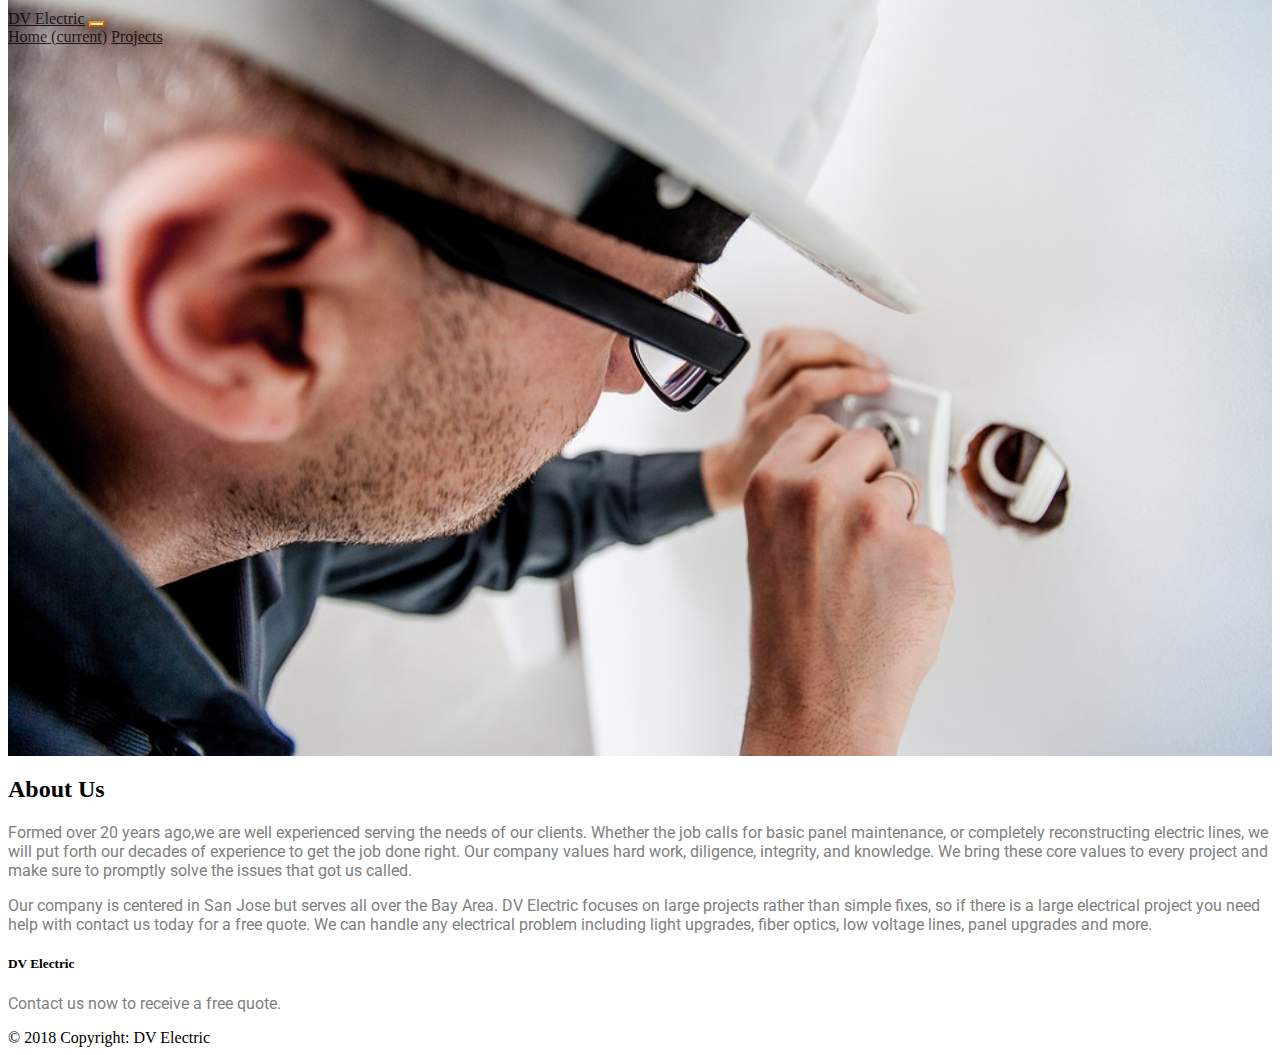
<file: about.html>
<!DOCTYPE html>
<html>
  
  <head>
<meta name="viewport" content="width=device-width, initial-scale=1.0">
<meta charset="utf-8">
  <title>Dv Electric</title>
  
     <link rel="stylesheet" href="https://maxcdn.bootstrapcdn.com/bootstrap/4.0.0-beta/css/bootstrap.min.css" integrity="sha384-/Y6pD6FV/Vv2HJnA6t+vslU6fwYXjCFtcEpHbNJ0lyAFsXTsjBbfaDjzALeQsN6M" crossorigin="anonymous">
<script src="https://ajax.googleapis.com/ajax/libs/jquery/3.3.1/jquery.min.js"></script>
    <script src="https://cdnjs.cloudflare.com/ajax/libs/popper.js/1.11.0/umd/popper.min.js" integrity="sha384-b/U6ypiBEHpOf/4+1nzFpr53nxSS+GLCkfwBdFNTxtclqqenISfwAzpKaMNFNmj4" crossorigin="anonymous"></script>
    <script src="https://maxcdn.bootstrapcdn.com/bootstrap/4.0.0-beta/js/bootstrap.min.js" integrity="sha384-h0AbiXch4ZDo7tp9hKZ4TsHbi047NrKGLO3SEJAg45jXxnGIfYzk4Si90RDIqNm1" crossorigin="anonymous"></script>
		<link href="https://fonts.googleapis.com/css?family=Roboto" rel="stylesheet">


<link rel="stylesheet" href="styles.css">
  
  </head>
<body>
	
		<!--navbar-->

	<nav class="navbar navbar-expand-lg navbar-light navbar-custom bg-light fixed-top">
  <a class="navbar-brand" href="index.html">DV Electric</a>
  <button class="navbar-toggler ml-auto custom-toggler" type="button" data-toggle="collapse" data-target="#navbarNavAltMarkup" aria-controls="navbarNavAltMarkup" aria-expanded="false" aria-label="Toggle navigation">
    <span class="navbar-toggler-icon"></span>
  </button>
  <div class="collapse navbar-collapse" id="navbarNavAltMarkup">
    <div class="navbar-nav">
      <a class="nav-item nav-link active" href="index.html">Home <span class="sr-only">(current)</span></a>
      <a class="nav-item nav-link" href="#">Projects</a>
    </div>
  </div>
</nav>
		<!--navbar-->

<!--	jumbotron image-->
<header class="jumbotron  jtron2 img-fluid">
	
	</header>
	


	<div class="container">
	

<h2 class="display-2 text-muted text-center">About Us</h2>
		<p>Formed over 20 years ago,we are well experienced serving the needs of our clients. Whether the job calls for basic panel maintenance, or completely reconstructing electric lines, we will put forth our decades of experience to get the job done right. Our company values hard work, diligence, integrity, and knowledge. We bring these core values to every project and make sure to promptly solve the issues that got us called. </p>
		
<p>Our company is centered in  San Jose but serves all over the Bay Area. DV Electric focuses on large projects rather than simple fixes, so if there is a large electrical project you need help with contact us today for a free quote.  We can handle any electrical problem  including light upgrades, fiber optics, low voltage lines, panel upgrades and more. </p>
		
		
		
	</div>
<!--main container-->
	<!-- Footer -->
<footer class="page-footer font-small blue pt-4 mt-4 bg-info">

  <!-- Footer Links -->
  <div class="container-fluid text-center text-md-left">

    <!-- Grid row -->

      <!-- Grid column -->

        <!-- Content -->
        <h5 class="text-uppercase text-white text-center">DV Electric</h5>
        <p class="text-white text-center">Contact us now to receive a free quote.</p>

      </div>
      <!-- Grid column -->


     

      <!-- Grid column -->

    <!-- Grid row -->

  </div>
  <!-- Footer Links -->

  <!-- Copyright -->
  <div class="footer-copyright text-center py-3 text-white">© 2018 Copyright: DV Electric
    
  </div>
  <!-- Copyright -->

</footer>
<!-- Footer -->	

</body>
</html>
</file>
<file: styles.css>
/*classes */

.form-group{
	margin-top: 20px; 
	margin-bottom:20px;
}

.container{
	width:100%;
}
.jtron{
	
      padding-top: 20%;
      padding-bottom: 20%;
			background-position: top center;
  	height: auto;
		width:100%;
}

.jtron1 {
      background-image:url("img/electric.jpg");
      background-size: cover;
}

.jtron2 {
      background-image:url("img/electric11.jpg");
      background-size: cover;
			width:100%;
			margin-top:-100px;
			padding-bottom:40%;
			height: 300px;
}

.wide-btn {
	width:100%;
	margin-top:-54px;
}



#box {
		background-color: #FF8C00;
		display:block;
		border-radius:1%;
}

div .img-thumbnail {
		width: 200px;
    height: 200px;
		object-fit:cover;
}

div .boxtwo {
			padding: 20px;

}

.display-4{
		font-size:20px;
}

.bg-light {
	background-color:white;
	
}

.electrician {
		width:400px;
		height:400px;
		margin-top: 40px;

		
}

.bottom-credits{
	font-size:10px;
}

.page-footer {
	
}

/*navbar stuff*/


.navbar-custom, .navbar-light, .navbar, .nav {
    background-color: #ffffff;
	border-bottom: 5px solid orange;
}
/* change the brand and text color */
.navbar-custom .navbar-brand,
.navbar-custom .navbar-text {
    color: rgba(0,0,0,.8);
		
}
/* change the link color */
.navbar-custom .navbar-nav .nav-link , .navbar-toggler-icon {
    color: rgba(0,0,0,.8);
}
/* change the color of active or hovered links */
.navbar-custom .nav-item.active .nav-link,
.navbar-custom .nav-item:hover .nav-link {
    color: #000;
}

.custom-toggler.navbar-toggler {
    border-color: rgb(255,140,0);
}



.custom-toggler .navbar-toggler-icon {
  background-image: url("data:image/svg+xml;charset=utf8,%3Csvg viewBox='0 0 32 32' xmlns='http://www.w3.org/2000/svg'%3E%3Cpath stroke='rgba(255,140,0, 0.7)' stroke-width='2' stroke-linecap='round' stroke-miterlimit='10' d='M4 8h24M4 16h24M4 24h24'/%3E%3C/svg%3E");
}

/*navbar stuff*/





/*main elements*/


p {
	color: #808080;
	font-family:Roboto,sans-serif;
}

body {
	padding-top: 1.5px;
}

ul a {
	color:white;
}

form {
	border-bottom: 5px solid #5bc0de;
	border-top: 5px solid #5bc0de;
	margin-top: 50px;
	margin-bottom: 50px;
	padding-top: 50px;
	padding-bottom: 50px;
	
	
}

footer a {
		color:white;
}



/*media queries*/

@media all and (max-width:600px){
	
	.jtron {
		padding-top: 200px;
		height: 300px;
	}
	.electrician {
		width: 200px;
		height: 200px;
	}
	.jtron2 {
		-webkit-background-size: 100% 100%;
    -moz-background-size: 100% 100%;
    -o-background-size: 100% 100%;
    background-size: 100% 100%;
		padding-bottom: 350px;
		padding-top: 100px;
	}
	.display-2 {
		font-size: 1.5em;
	}
}
</file>
